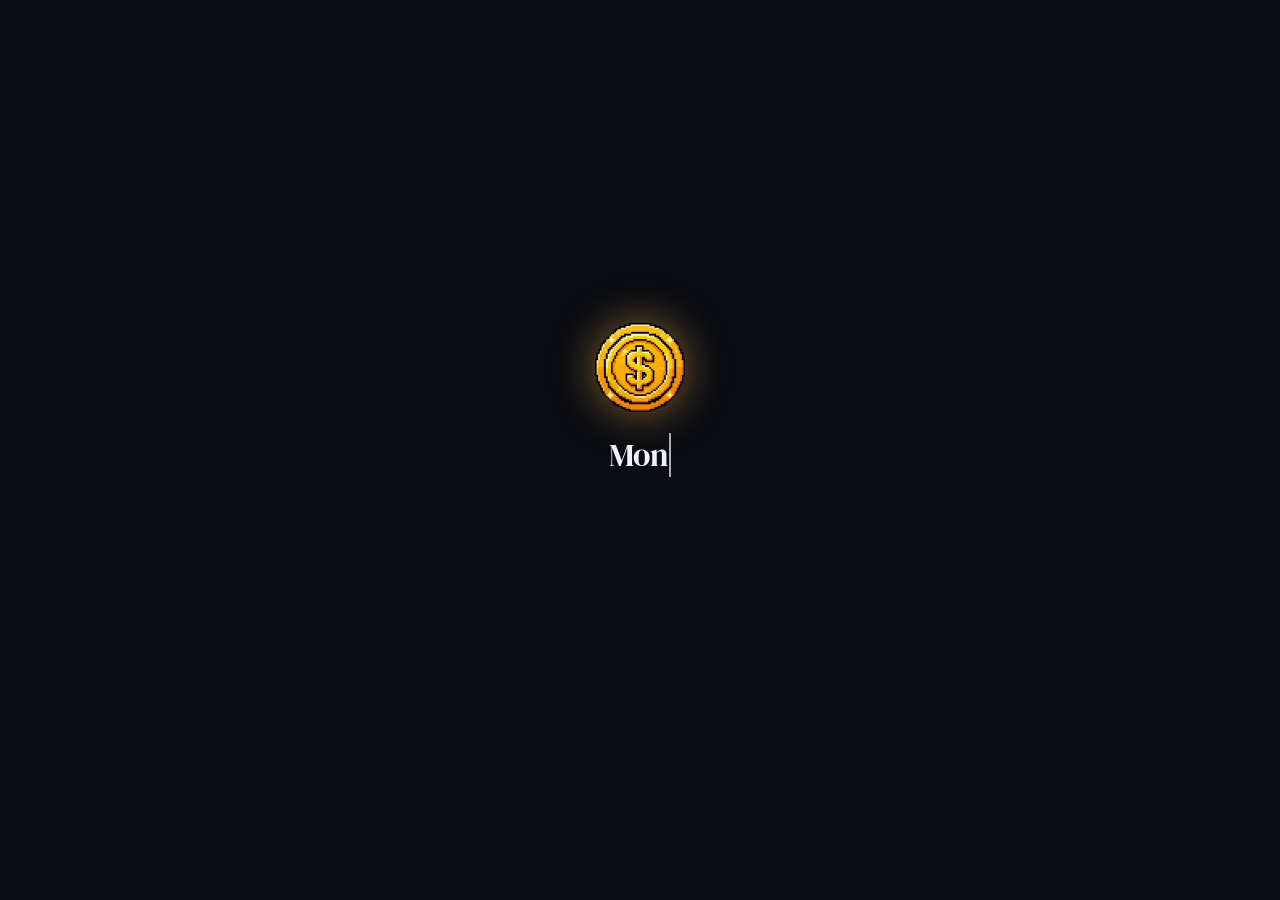
<file: index.html>
<!DOCTYPE html>
<html lang="es">
<head>
  <meta charset="UTF-8" />
  <meta name="viewport" content="width=device-width, initial-scale=1.0, viewport-fit=cover" />
  <meta name="theme-color" content="#0a0c12" />
  <meta name="apple-mobile-web-app-capable" content="yes" />
  <meta name="apple-mobile-web-app-status-bar-style" content="black-translucent" />
  <title>MoneyTracker</title>
  <link rel="manifest" href="manifest.json" />
  <link rel="icon" href="icono-moneda.png" />
  <link rel="apple-touch-icon" href="icono-moneda.png" />
  <link rel="preconnect" href="https://fonts.googleapis.com" />
  <link rel="preconnect" href="https://fonts.gstatic.com" crossorigin />
  <link href="https://fonts.googleapis.com/css2?family=DM+Serif+Display:ital@0;1&family=DM+Mono:wght@300;400;500&family=DM+Sans:ital,opsz,wght@0,9..40,300;0,9..40,400;0,9..40,500;1,9..40,300&display=swap" rel="stylesheet" />
  <style>
    *, *::before, *::after { box-sizing: border-box; margin: 0; padding: 0; }

    body {
      background: #0a0c12;
      min-height: 100svh;
      display: flex;
      align-items: center;
      justify-content: center;
      font-family: 'DM Sans', sans-serif;
      padding: env(safe-area-inset-top) env(safe-area-inset-right) env(safe-area-inset-bottom) env(safe-area-inset-left);
    }

    .landing {
      display: flex;
      flex-direction: column;
      align-items: center;
      opacity: 0;
      animation: fadeIn 600ms ease forwards;
    }

    @keyframes fadeIn {
      from { opacity: 0; transform: translateY(12px); }
      to   { opacity: 1; transform: translateY(0); }
    }

    .landing-icon {
      width: 90px;
      height: 90px;
      object-fit: contain;
      filter: drop-shadow(0 0 20px rgba(255,181,71,0.5));
    }

    .landing-name {
      margin-top: 20px;
      font-family: 'DM Serif Display', serif;
      font-size: 32px;
      color: #f0f2f8;
      letter-spacing: 0.01em;
      white-space: nowrap;
      overflow: hidden;
      width: 0;
      border-right: 2px solid rgba(240,242,248,0.7);
    }

    .landing-name.typing {
      animation: cursor-blink 530ms step-end infinite;
    }

    .landing-name.done {
      border-right-color: transparent;
    }

    @keyframes cursor-blink {
      0%, 100% { border-right-color: rgba(240,242,248,0.7); }
      50%       { border-right-color: transparent; }
    }

    /* Start button */
    .landing-btn {
      margin-top: 52px;
      padding: 14px 52px;
      background: #ffb547;
      border: none;
      border-radius: 50px;
      color: #0a0c12;
      font-family: 'DM Sans', sans-serif;
      font-size: 16px;
      font-weight: 600;
      cursor: pointer;
      letter-spacing: 0.03em;
      text-decoration: none;
      display: inline-block;
      opacity: 0;
      animation: btnShimmer 2.4s ease-in-out infinite;
    }

    .landing-btn.visible {
      opacity: 1;
      transition: opacity 500ms ease;
    }

    .landing-btn:active,
    .landing-btn.tapped { transform: scale(0.96); }

    @keyframes btnShimmer {
      0%, 100% { box-shadow: 0 0 12px rgba(255,181,71,0.25); }
      50%       { box-shadow: 0 0 28px rgba(255,220,80,0.55), 0 0 6px rgba(255,220,80,0.3); }
    }
  </style>
</head>
<body>
  <div class="landing">
    <img src="icono-moneda.png" alt="MoneyTracker" class="landing-icon" />
    <span class="landing-name" id="appName"></span>
    <a href="home.html" class="landing-btn" id="startBtn">Iniciar</a>
  </div>

  <script>
    const TEXT     = 'MoneyTracker';
    const nameEl   = document.getElementById('appName');
    const btn      = document.getElementById('startBtn');
    const CHAR_MS  = 80;
    const START_MS = 700;

    const ctx = new (window.AudioContext || window.webkitAudioContext)();

    function playKeyClick() {
      const noise = ctx.createBuffer(1, ctx.sampleRate * 0.015, ctx.sampleRate);
      const data  = noise.getChannelData(0);
      for (let i = 0; i < data.length; i++) {
        data[i] = (Math.random() * 2 - 1) * (1 - i / data.length);
      }

      const src    = ctx.createBufferSource();
      src.buffer   = noise;

      const filter = ctx.createBiquadFilter();
      filter.type            = 'bandpass';
      filter.frequency.value = 3500;
      filter.Q.value         = 0.8;

      const gain      = ctx.createGain();
      gain.gain.setValueAtTime(0.35, ctx.currentTime);
      gain.gain.exponentialRampToValueAtTime(0.0001, ctx.currentTime + 0.015);

      src.connect(filter);
      filter.connect(gain);
      gain.connect(ctx.destination);
      src.start();
    }

    function typeWriter() {
      nameEl.classList.add('typing');
      let i = 0;

      function next() {
        if (i < TEXT.length) {
          nameEl.textContent = TEXT.slice(0, i + 1);
          nameEl.style.width = 'auto';
          playKeyClick();
          i++;
          setTimeout(next, CHAR_MS + Math.random() * 30);
        } else {
          nameEl.classList.remove('typing');
          nameEl.classList.add('done');
          btn.classList.add('visible');
        }
      }

      setTimeout(next, START_MS);
    }

    document.addEventListener('touchstart', () => {
      if (ctx.state === 'suspended') ctx.resume();
    }, { once: true, passive: true });

    window.addEventListener('load', typeWriter);

    btn.addEventListener('touchstart', () => btn.classList.add('tapped'),   { passive: true });
    btn.addEventListener('touchend',   () => btn.classList.remove('tapped'));
    btn.addEventListener('touchcancel',() => btn.classList.remove('tapped'));

  </script>
</body>
</html>
</file>
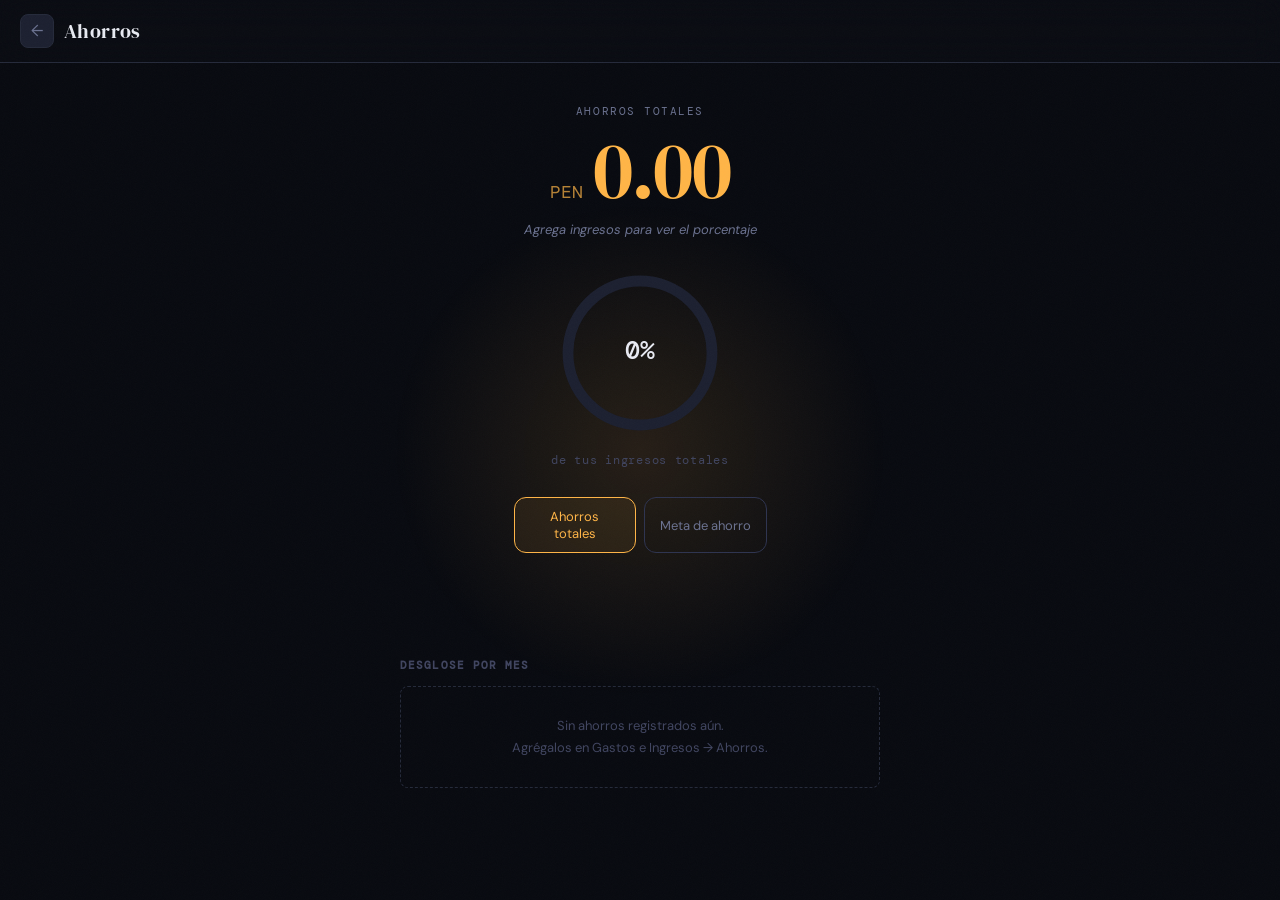
<file: ahorros.html>
<!DOCTYPE html>
<html lang="es">
<head>
  <meta charset="UTF-8" />
  <meta name="viewport" content="width=device-width, initial-scale=1.0, viewport-fit=cover" />
  <meta name="theme-color" content="#0a0c12" />
  <meta name="apple-mobile-web-app-capable" content="yes" />
  <meta name="apple-mobile-web-app-status-bar-style" content="black-translucent" />
  <title>MoneyTracker - Ahorros</title>
  <link rel="manifest" href="manifest.json" />
  <link rel="icon" href="icono-moneda.png" />
  <link rel="apple-touch-icon" href="icono-moneda.png" />
  <link rel="preconnect" href="https://fonts.googleapis.com" />
  <link rel="preconnect" href="https://fonts.gstatic.com" crossorigin />
  <link href="https://fonts.googleapis.com/css2?family=DM+Serif+Display:ital@0;1&family=DM+Mono:wght@300;400;500&family=DM+Sans:ital,opsz,wght@0,9..40,300;0,9..40,400;0,9..40,500;1,9..40,300&display=swap" rel="stylesheet" />
  <link rel="stylesheet" href="style.css" />
</head>
<body class="ahorros-page">
  <div class="grain"></div>
  <div class="ahorros-bg-glow"></div>

  <header class="topbar topbar-transparent">
    <div class="topbar-left">
      <a href="home.html" class="back-btn">&#8592;</a>
      <div class="topbar-brand">
        <span class="brand-name">Ahorros</span>
      </div>
    </div>
  </header>

  <main class="ahorros-main">

    <section class="ahorros-hero">
      <p class="ahorros-hero-label">Ahorros totales</p>
      <div class="ahorros-hero-amount-wrap">
        <span class="ahorros-currency">PEN</span>
        <span class="ahorros-hero-amount" id="a-total">0.00</span>
      </div>
      <p class="ahorros-hero-sub" id="a-sub"></p>
    </section>

    <section class="ahorros-ring-section">
      <svg class="ahorros-ring" viewBox="0 0 200 200" xmlns="http://www.w3.org/2000/svg">
        <circle class="ring-track" cx="100" cy="100" r="80" />
        <circle class="ring-fill" id="ringFill" cx="100" cy="100" r="80" />
        <text class="ring-pct" id="ringPct" x="100" y="107" text-anchor="middle">0%</text>
      </svg>
      <p class="ring-caption" id="ring-caption">de tus ingresos totales</p>

      <div class="ring-toggle">
        <button class="ring-toggle-btn active" id="btn-totales">Ahorros totales</button>
        <button class="ring-toggle-btn" id="btn-meta">Meta de ahorro</button>
      </div>

      <div class="goal-form" id="goal-form">
        <input type="number" inputmode="decimal" class="goal-input" id="goal-input" placeholder="Ingresa una cantidad" step="0.01" min="0" />
        <button class="goal-confirm" id="goal-confirm">Establecer meta</button>
      </div>
    </section>

    <section class="ahorros-list-section">
      <h3 class="ahorros-list-title">Desglose por mes</h3>
      <div class="ahorros-list" id="a-list"></div>
    </section>

  </main>

  <script>
    let goalMode = false;
    let goalAmount = 0;

    const PEN = v => `PEN ${parseFloat(v).toFixed(2)}`;
    const MONTHS = ['Enero','Febrero','Marzo','Abril','Mayo','Junio','Julio','Agosto','Septiembre','Octubre','Noviembre','Diciembre'];
    const CIRCUMFERENCE = 2 * Math.PI * 80;

    document.getElementById('ringFill').style.strokeDasharray = CIRCUMFERENCE;
    document.getElementById('ringFill').style.strokeDashoffset = CIRCUMFERENCE;


    function countUp(el, target, duration = 900) {
      const start = parseFloat(el.dataset.current || 0);
      el.dataset.current = target;
      const diff = target - start;
      const startTime = performance.now();
      function step(now) {
        const p = Math.min((now - startTime) / duration, 1);
        const ease = 1 - Math.pow(1 - p, 3);
        el.textContent = (start + diff * ease).toFixed(2);
        if (p < 1) requestAnimationFrame(step);
        else el.textContent = target.toFixed(2);
      }
      requestAnimationFrame(step);
    }

    function sum(arr) { return arr.reduce((s, e) => s + e.amount, 0); }

    function getAllPeriods() {
      const periods = [];
      for (let i = 0; i < localStorage.length; i++) {
        const k = localStorage.key(i);
        if (k && k.startsWith('moneytracker-')) {
          const match = k.match(/^moneytracker-(\d{4})-(\d{2})$/);
          if (match) periods.push({ key: k, year: parseInt(match[1]), month: parseInt(match[2]) - 1 });
        }
      }
      return periods.sort((a, b) => b.year - a.year || b.month - a.month);
    }

    function animateRing(pct, caption) {
      const fill = document.getElementById('ringFill');
      const pctEl = document.getElementById('ringPct');
      const cap   = document.getElementById('ring-caption');
      fill.style.transition = 'none';
      fill.style.strokeDashoffset = CIRCUMFERENCE;
      requestAnimationFrame(() => requestAnimationFrame(() => {
        fill.style.transition = 'stroke-dashoffset 1000ms cubic-bezier(0.4,0,0.2,1)';
        fill.style.strokeDashoffset = CIRCUMFERENCE - (Math.min(pct, 100) / 100) * CIRCUMFERENCE;
        pctEl.textContent = Math.round(pct) + '%';
        if (caption) cap.textContent = caption;
      }));
    }

    function render() {
      const periods = getAllPeriods();
      let totalAhorros = 0, totalIngresos = 0;
      const byMonth = [];

      periods.forEach(p => {
        const raw = localStorage.getItem(p.key);
        if (!raw) return;
        const d = JSON.parse(raw);
        const a = sum(d.ahorros);
        const ing = sum(d.ingresos);
        totalAhorros  += a;
        totalIngresos += ing;
        if (a > 0) byMonth.push({ label: `${MONTHS[p.month]} ${p.year}`, amount: a });
      });

      countUp(document.getElementById('a-total'), totalAhorros);

      const pct = totalIngresos > 0 ? Math.min((totalAhorros / totalIngresos) * 100, 100) : 0;
      document.getElementById('a-sub').textContent = totalIngresos > 0
        ? `Sobre un total de ${PEN(totalIngresos)} en ingresos`
        : 'Agrega ingresos para ver el porcentaje';
      if (!goalMode) animateRing(pct, 'de tus ingresos totales');

      const list = document.getElementById('a-list');
      if (!byMonth.length) {
        list.innerHTML = `<div class="ahorros-empty">Sin ahorros registrados aún.<br>Agrégalos en Gastos e Ingresos → Ahorros.</div>`;
        return;
      }

      const maxAmt = Math.max(...byMonth.map(m => m.amount));
      list.innerHTML = byMonth.map(m => {
        const barPct = maxAmt > 0 ? (m.amount / maxAmt) * 100 : 0;
        return `<div class="a-item">
          <div class="a-item-top">
            <span class="a-item-name">${m.label}</span>
            <span class="a-item-amt">${PEN(m.amount)}</span>
          </div>
          <div class="a-item-bar-track">
            <div class="a-item-bar-fill" style="width:${barPct}%"></div>
          </div>
        </div>`;
      }).join('');
    }


    function showGoalResult(total, goal) {
      const pct = goal > 0 ? (total / goal) * 100 : 0;
      const remaining = Math.max(goal - total, 0);
      const caption = remaining > 0
        ? 'Te faltan PEN ' + remaining.toFixed(2) + ' para tu meta'
        : '¡Meta alcanzada!';
      animateRing(pct, caption);
      countUp(document.getElementById('a-total'), total);
      document.getElementById('a-sub').textContent = 'Meta: PEN ' + goal.toFixed(2);
    }

    document.getElementById('btn-totales').addEventListener('click', () => {
      goalMode = false;
      document.getElementById('btn-totales').classList.add('active');
      document.getElementById('btn-meta').classList.remove('active');
      const form = document.getElementById('goal-form');
      form.classList.remove('goal-form-visible');
      render();
    });

    document.getElementById('btn-meta').addEventListener('click', () => {
      document.getElementById('btn-meta').classList.add('active');
      document.getElementById('btn-totales').classList.remove('active');
      const form = document.getElementById('goal-form');
      form.classList.add('goal-form-visible');
      if (goalAmount > 0) {
        goalMode = true;
        const periods = getAllPeriods();
        let totalAhorros = 0;
        periods.forEach(p => {
          const raw = localStorage.getItem(p.key);
          if (!raw) return;
          totalAhorros += sum(JSON.parse(raw).ahorros);
        });
        showGoalResult(totalAhorros, goalAmount);
      }
    });

    document.getElementById('goal-confirm').addEventListener('click', () => {
      const val = parseFloat(document.getElementById('goal-input').value);
      if (!val || val <= 0) return;
      goalAmount = val;
      goalMode = true;
      const periods = getAllPeriods();
      let totalAhorros = 0;
      periods.forEach(p => {
        const raw = localStorage.getItem(p.key);
        if (!raw) return;
        totalAhorros += sum(JSON.parse(raw).ahorros);
      });
      showGoalResult(totalAhorros, goalAmount);
    });

    document.addEventListener('DOMContentLoaded', render);
  </script>
</body>
</html>
</file>
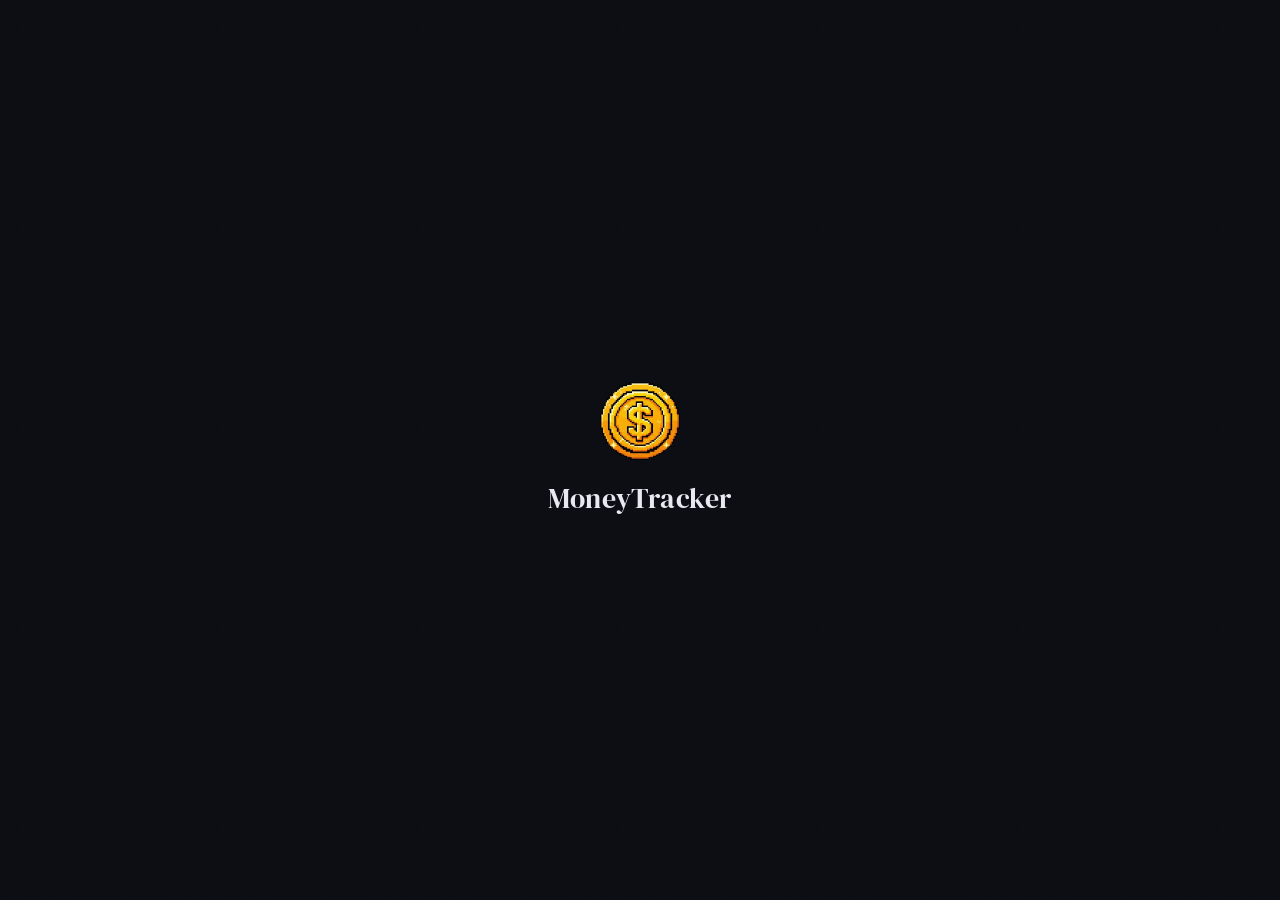
<file: home.html>
<!DOCTYPE html>
<html lang="es">
<head>
  <meta charset="UTF-8" />
  <meta name="viewport" content="width=device-width, initial-scale=1.0, viewport-fit=cover" />
  <meta name="theme-color" content="#0a0c12" />
  <meta name="apple-mobile-web-app-capable" content="yes" />
  <meta name="apple-mobile-web-app-status-bar-style" content="black-translucent" />
  <meta name="apple-mobile-web-app-title" content="MoneyTracker" />
  <title>MoneyTracker</title>
  <link rel="manifest" href="manifest.json" />
  <link rel="icon" href="icono-moneda.png" />
  <link rel="apple-touch-icon" href="icono-moneda.png" />
  <link rel="preconnect" href="https://fonts.googleapis.com" />
  <link rel="preconnect" href="https://fonts.gstatic.com" crossorigin />
  <link href="https://fonts.googleapis.com/css2?family=DM+Serif+Display:ital@0;1&family=DM+Mono:wght@300;400;500&family=DM+Sans:ital,opsz,wght@0,9..40,300;0,9..40,400;0,9..40,500;1,9..40,300&display=swap" rel="stylesheet" />
  <link rel="stylesheet" href="style.css" />
</head>
<body class="home-page">
    <div class="splash" id="splash">
    <div class="splash-inner">
      <img src="icono-moneda.png" alt="" class="splash-icon" />
      <span class="splash-name">MoneyTracker</span>
    </div>
  </div>

  <div class="grain"></div>
  <div class="bg-orbs">
    <div class="orb orb-1"></div>
    <div class="orb orb-2"></div>
    <div class="orb orb-3"></div>
  </div>

  <div class="home-wrapper">
    <header class="home-header">
      <div class="home-brand">
        <span class="home-coin-icon"><img src="icono-moneda.png" alt="MoneyTracker" class="home-coin-img" /></span>
        <h1 class="home-title">MoneyTracker</h1>
      </div>
      <p class="home-subtitle">Your wallet with one tap</p>
    </header>

    <nav class="home-nav">

      <a href="tracker.html" class="home-card card-tracker">
        <div class="card-glow glow-green"></div>
        <div class="card-inner">
          <div class="card-icon-wrap">
            <img src="icono-wallet.png" alt="Tracker" class="card-custom-img" id="trackerLogo"
              onerror="this.style.display='none';document.getElementById('trackerFallback').style.display='flex'" />
            <div class="card-icon-fallback" id="trackerFallback">
              <span>↕</span>
            </div>
          </div>
          <div class="card-text">
            <span class="card-label">Gastos e Ingresos</span>
          </div>
          <span class="card-arrow">→</span>
        </div>
      </a>

      <a href="resumen.html" class="home-card card-resumen">
        <div class="card-glow glow-blue"></div>
        <div class="card-inner">
          <div class="card-icon-wrap icon-symbol">
            <span>≡</span>
          </div>
          <div class="card-text">
            <span class="card-label">Resumen</span>
          </div>
          <span class="card-arrow">→</span>
        </div>
      </a>

      <a href="ahorros.html" class="home-card card-ahorros">
        <div class="card-glow glow-amber"></div>
        <div class="card-inner">
          <div class="card-icon-wrap icon-symbol icon-amber">
            <span>◆</span>
          </div>
          <div class="card-text">
            <span class="card-label">Ahorros</span>
          </div>
          <span class="card-arrow">→</span>
        </div>
      </a>

    </nav>

    <footer class="home-footer">
      <span id="home-period"></span>
    </footer>
  </div>

  <script>
    const months = ['Enero','Febrero','Marzo','Abril','Mayo','Junio','Julio','Agosto','Septiembre','Octubre','Noviembre','Diciembre'];
    const now = new Date();
    document.getElementById('home-period').textContent = `${months[now.getMonth()]} ${now.getFullYear()}`;

    if ('serviceWorker' in navigator) window.addEventListener('load', () => navigator.serviceWorker.register('sw.js'));

    document.querySelectorAll('.home-card').forEach(card => {
      card.addEventListener('touchstart', () => card.classList.add('tapped'), { passive: true });
      card.addEventListener('touchend',   () => card.classList.remove('tapped'));
      card.addEventListener('touchcancel',() => card.classList.remove('tapped'));
    });

    window.addEventListener('load', () => {
      const splash = document.getElementById('splash');
      setTimeout(() => {
        splash.classList.add('splash-hide');
        setTimeout(() => splash.remove(), 600);
      }, 1200);
    });
  </script>
</body>
</html>
</file>
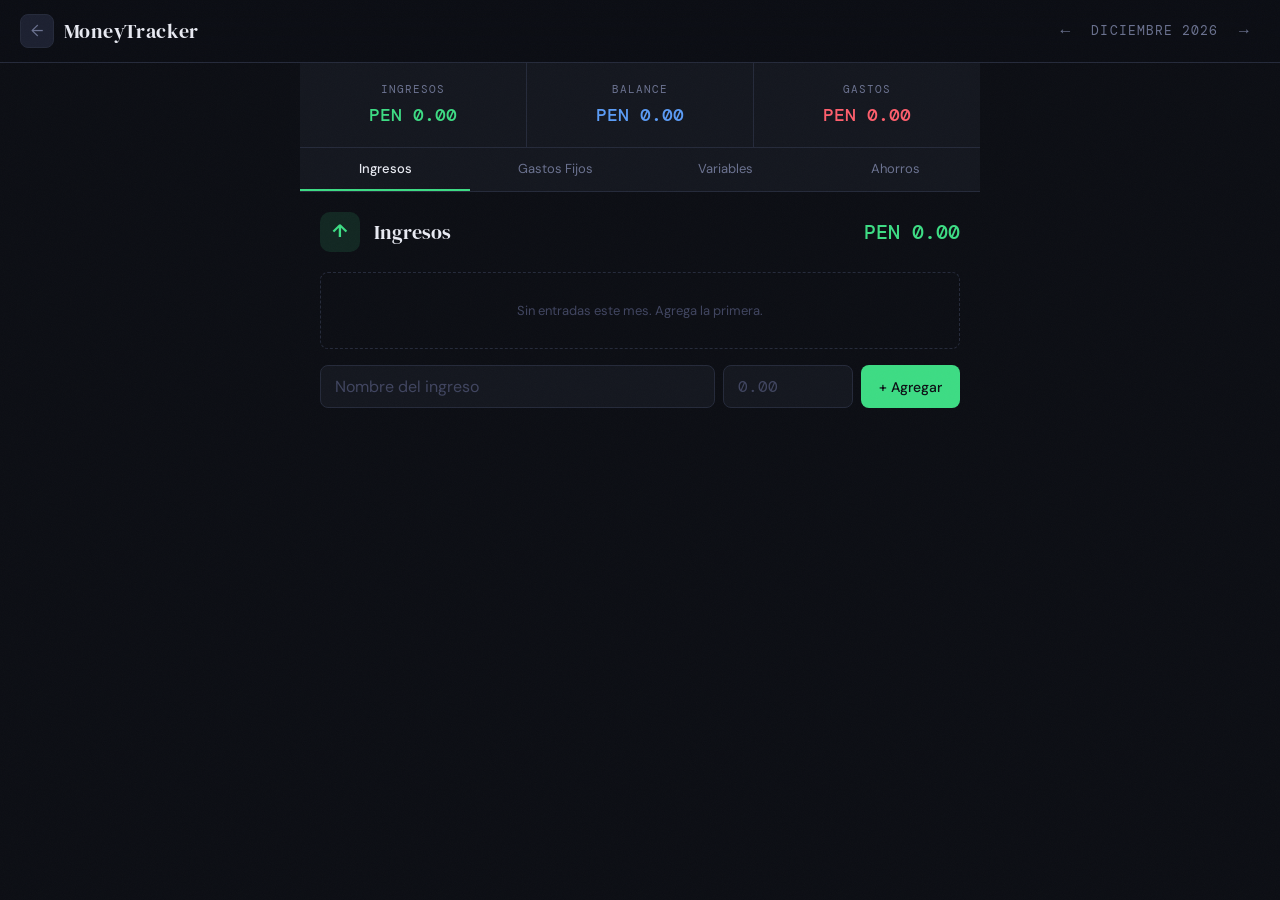
<file: tracker.html>
<!DOCTYPE html>
<html lang="es">
<head>
  <meta charset="UTF-8" />
  <meta name="viewport" content="width=device-width, initial-scale=1.0, viewport-fit=cover" />
  <meta name="theme-color" content="#0a0c12" />
  <meta name="apple-mobile-web-app-capable" content="yes" />
  <meta name="apple-mobile-web-app-status-bar-style" content="black-translucent" />
  <meta name="apple-mobile-web-app-title" content="MoneyTracker" />
  <title>MoneyTracker - Ingresos y Gastos</title>
  <link rel="manifest" href="manifest.json" />
  <link rel="icon" href="icono-moneda.png" />
  <link rel="apple-touch-icon" href="icono-moneda.png" />
  <link rel="preconnect" href="https://fonts.googleapis.com" />
  <link rel="preconnect" href="https://fonts.gstatic.com" crossorigin />
  <link href="https://fonts.googleapis.com/css2?family=DM+Serif+Display:ital@0;1&family=DM+Mono:wght@300;400;500&family=DM+Sans:ital,opsz,wght@0,9..40,300;0,9..40,400;0,9..40,500;1,9..40,300&display=swap" rel="stylesheet" />
  <link rel="stylesheet" href="style.css" />
</head>
<body>
  <div class="grain"></div>

  <header class="topbar">
    <div class="topbar-left">
      <a href="home.html" class="back-btn">&#8592;</a>
      <div class="topbar-brand">
        <span class="brand-name">MoneyTracker</span>
      </div>
    </div>
    <div class="topbar-period">
      <button class="period-btn" id="prevMonth">&#8592;</button>
      <span id="currentPeriod"></span>
      <button class="period-btn" id="nextMonth">&#8594;</button>
    </div>
  </header>

  <main>
    <section class="summary-bar">
      <div class="summary-card" id="sum-ingresos">
        <span class="sum-label">Ingresos</span>
        <span class="sum-amount" id="total-ingresos">PEN 0.00</span>
      </div>
      <div class="summary-card" id="sum-balance">
        <span class="sum-label">Balance</span>
        <span class="sum-amount" id="total-balance">PEN 0.00</span>
      </div>
      <div class="summary-card" id="sum-gastos">
        <span class="sum-label">Gastos</span>
        <span class="sum-amount" id="total-gastos">PEN 0.00</span>
      </div>
    </section>

    <nav class="tab-nav">
      <button class="tab-btn active" data-tab="ingresos">Ingresos</button>
      <button class="tab-btn" data-tab="fijos">Gastos Fijos</button>
      <button class="tab-btn" data-tab="variables">Variables</button>
      <button class="tab-btn" data-tab="ahorros">Ahorros</button>
    </nav>

    <div class="tab-content active" id="tab-ingresos" data-category="ingresos">
      <div class="category-header">
        <div class="category-meta">
          <span class="category-icon">↑</span>
          <div>
            <h2>Ingresos</h2>
          </div>
        </div>
        <span class="category-total" id="cat-total-ingresos">PEN 0.00</span>
      </div>
      <div class="entries-list" id="list-ingresos"></div>
      <div class="add-entry-form" id="form-ingresos">
        <input type="text" class="input-name" placeholder="Nombre del ingreso" maxlength="60" />
        <input type="number" inputmode="decimal" class="input-amount" placeholder="0.00" step="0.01" min="0" />
        <button class="btn-add">+ Agregar</button>
      </div>
    </div>

    <div class="tab-content" id="tab-fijos" data-category="fijos">
      <div class="category-header">
        <div class="category-meta">
          <span class="category-icon">↓</span>
          <div>
            <h2>Gastos Fijos</h2>
          </div>
        </div>
        <span class="category-total" id="cat-total-fijos">PEN 0.00</span>
      </div>
      <div class="entries-list" id="list-fijos"></div>
      <div class="add-entry-form" id="form-fijos">
        <input type="text" class="input-name" placeholder="Nombre del gasto fijo" maxlength="60" />
        <input type="number" inputmode="decimal" class="input-amount" placeholder="0.00" step="0.01" min="0" />
        <button class="btn-add">+ Agregar</button>
      </div>
    </div>

    <div class="tab-content" id="tab-variables" data-category="variables">
      <div class="category-header">
        <div class="category-meta">
          <span class="category-icon">~</span>
          <div>
            <h2>Gastos Variables</h2>
          </div>
        </div>
        <span class="category-total" id="cat-total-variables">PEN 0.00</span>
      </div>
      <div class="entries-list" id="list-variables"></div>
      <div class="add-entry-form" id="form-variables">
        <input type="text" class="input-name" placeholder="Nombre del gasto variable" maxlength="60" />
        <input type="number" inputmode="decimal" class="input-amount" placeholder="0.00" step="0.01" min="0" />
        <button class="btn-add">+ Agregar</button>
      </div>
    </div>

    <div class="tab-content" id="tab-ahorros" data-category="ahorros">
      <div class="category-header">
        <div class="category-meta">
          <span class="category-icon">◆</span>
          <div>
            <h2>Ahorros</h2>
          </div>
        </div>
        <span class="category-total" id="cat-total-ahorros">PEN 0.00</span>
      </div>
      <div class="entries-list" id="list-ahorros"></div>
      <div class="add-entry-form" id="form-ahorros">
        <input type="text" class="input-name" placeholder="Nombre del ahorro" maxlength="60" />
        <input type="number" inputmode="decimal" class="input-amount" placeholder="0.00" step="0.01" min="0" />
        <button class="btn-add">+ Agregar</button>
      </div>
    </div>
  </main>

  <div class="modal-overlay" id="editModal">
    <div class="modal">
      <h3>Editar entrada</h3>
      <input type="text" id="edit-name" placeholder="Nombre" maxlength="60" />
      <input type="number" id="edit-amount" placeholder="0.00" step="0.01" min="0" />
      <div class="modal-actions">
        <button class="btn-cancel" id="cancelEdit">Cancelar</button>
        <button class="btn-save" id="saveEdit">Guardar</button>
      </div>
    </div>
  </div>

  <div class="toast" id="deleteToast">
    <span id="toastMsg">Entrada eliminada</span>
    <button id="undoBtn">Deshacer</button>
  </div>

  <script src="app.js"></script>
</body>
</html>
</file>
<file: style.css>
*, *::before, *::after { box-sizing: border-box; margin: 0; padding: 0; }

:root {
  --bg: #0c0e14;
  --surface: #14171f;
  --surface2: #1c2030;
  --border: #252a3a;
  --text: #e8eaf2;
  --text-muted: #6b7290;
  --text-dim: #404560;
  --accent-green: #3ddc84;
  --accent-green-dim: rgba(61,220,132,0.12);
  --accent-red: #ff5f6d;
  --accent-red-dim: rgba(255,95,109,0.12);
  --accent-amber: #ffb547;
  --accent-amber-dim: rgba(255,181,71,0.12);
  --accent-blue: #5b9cf6;
  --accent-blue-dim: rgba(91,156,246,0.12);
  --radius: 12px;
  --radius-sm: 8px;
  --font-display: 'DM Serif Display', Georgia, serif;
  --font-body: 'DM Sans', sans-serif;
  --font-mono: 'DM Mono', monospace;
  --transition: 200ms cubic-bezier(0.4, 0, 0.2, 1);
}

html { scroll-behavior: smooth; }

body {
  background: var(--bg);
  color: var(--text);
  font-family: var(--font-body);
  font-size: 15px;
  line-height: 1.5;
  min-height: 100dvh;
  overflow-x: hidden;
}

.grain {
  position: fixed;
  inset: 0;
  pointer-events: none;
  z-index: 9999;
  opacity: 0.025;
  background-image: url("data:image/svg+xml,%3Csvg viewBox='0 0 256 256' xmlns='http://www.w3.org/2000/svg'%3E%3Cfilter id='noise'%3E%3CfeTurbulence type='fractalNoise' baseFrequency='0.9' numOctaves='4' stitchTiles='stitch'/%3E%3C/filter%3E%3Crect width='100%25' height='100%25' filter='url(%23noise)'/%3E%3C/svg%3E");
  background-size: 200px 200px;
}

.topbar {
  position: sticky;
  top: 0;
  z-index: 100;
  display: flex;
  align-items: center;
  justify-content: space-between;
  padding: 14px 20px;
  background: rgba(12,14,20,0.9);
  backdrop-filter: blur(16px);
  border-bottom: 1px solid var(--border);
}

.topbar-brand {
  display: flex;
  align-items: center;
  gap: 8px;
}

.brand-symbol {
  font-family: var(--font-mono);
  font-size: 18px;
  font-weight: 500;
  color: var(--accent-green);
  letter-spacing: -1px;
}

.brand-name {
  font-family: var(--font-display);
  font-size: 20px;
  letter-spacing: 0.02em;
  color: var(--text);
}

.topbar-period {
  display: flex;
  align-items: center;
  gap: 10px;
  font-family: var(--font-mono);
  font-size: 13px;
  color: var(--text-muted);
  text-transform: uppercase;
  letter-spacing: 0.08em;
}

.period-btn {
  background: none;
  border: none;
  color: var(--text-muted);
  cursor: pointer;
  font-size: 16px;
  padding: 4px 8px;
  border-radius: 6px;
  transition: color var(--transition), background var(--transition);
}
.period-btn:hover { color: var(--text); background: var(--surface2); }

.summary-bar {
  display: grid;
  grid-template-columns: 1fr 1fr 1fr;
  gap: 1px;
  background: var(--border);
  border-bottom: 1px solid var(--border);
}

.summary-card {
  display: flex;
  flex-direction: column;
  align-items: center;
  padding: 18px 12px;
  background: var(--surface);
  gap: 4px;
  position: relative;
  overflow: hidden;
}

.summary-card::before {
  content: '';
  position: absolute;
  inset: 0;
  opacity: 0;
  transition: opacity var(--transition);
}

#sum-ingresos::before { background: var(--accent-green-dim); }
#sum-balance::before  { background: var(--accent-blue-dim); }
#sum-gastos::before   { background: var(--accent-red-dim); }

.sum-label {
  font-size: 11px;
  font-family: var(--font-mono);
  letter-spacing: 0.1em;
  text-transform: uppercase;
  color: var(--text-muted);
}

.sum-amount {
  font-family: var(--font-mono);
  font-size: clamp(14px, 3.5vw, 18px);
  font-weight: 500;
  transition: color var(--transition);
}

#sum-ingresos .sum-amount { color: var(--accent-green); }
#sum-gastos   .sum-amount { color: var(--accent-red); }
#sum-balance  .sum-amount { color: var(--accent-blue); }

.tab-nav {
  display: grid;
  grid-template-columns: repeat(4, 1fr);
  background: var(--surface);
  border-bottom: 1px solid var(--border);
  position: sticky;
  top: 57px;
  z-index: 90;
}

.tab-btn {
  background: none;
  border: none;
  color: var(--text-muted);
  font-family: var(--font-body);
  font-size: 13px;
  font-weight: 400;
  padding: 12px 6px;
  cursor: pointer;
  border-bottom: 2px solid transparent;
  transition: color var(--transition), border-color var(--transition);
  white-space: nowrap;
}

.tab-btn:hover { color: var(--text); }

.tab-btn.active {
  color: var(--text);
  font-weight: 500;
}

.tab-btn[data-tab="ingresos"].active  { border-color: var(--accent-green); }
.tab-btn[data-tab="fijos"].active     { border-color: var(--accent-red); }
.tab-btn[data-tab="variables"].active { border-color: var(--accent-amber); }
.tab-btn[data-tab="ahorros"].active   { border-color: var(--accent-blue); }

.tab-content { display: none; padding: 20px; animation: fadeIn 200ms ease; }
.tab-content.active { display: block; }

@keyframes fadeIn {
  from { opacity: 0; transform: translateY(6px); }
  to   { opacity: 1; transform: translateY(0); }
}

.category-header {
  display: flex;
  justify-content: space-between;
  align-items: center;
  margin-bottom: 20px;
}

.category-meta {
  display: flex;
  align-items: center;
  gap: 14px;
}

.category-icon {
  width: 40px;
  height: 40px;
  border-radius: 10px;
  display: flex;
  align-items: center;
  justify-content: center;
  font-size: 18px;
  font-weight: 700;
  flex-shrink: 0;
}

#tab-ingresos  .category-icon { background: var(--accent-green-dim); color: var(--accent-green); }
#tab-fijos     .category-icon { background: var(--accent-red-dim);   color: var(--accent-red); }
#tab-variables .category-icon { background: var(--accent-amber-dim); color: var(--accent-amber); }
#tab-ahorros   .category-icon { background: var(--accent-blue-dim);  color: var(--accent-blue); }

.category-meta h2 {
  font-family: var(--font-display);
  font-size: 20px;
  font-weight: 400;
  line-height: 1.2;
}

.category-desc {
  font-size: 12px;
  color: var(--text-muted);
  margin-top: 2px;
}

.category-total {
  font-family: var(--font-mono);
  font-size: 20px;
  font-weight: 500;
}

#tab-ingresos  .category-total { color: var(--accent-green); }
#tab-fijos     .category-total { color: var(--accent-red); }
#tab-variables .category-total { color: var(--accent-amber); }
#tab-ahorros   .category-total { color: var(--accent-blue); }

.entries-list {
  display: flex;
  flex-direction: column;
  gap: 8px;
  margin-bottom: 16px;
  min-height: 40px;
}

.entry-item {
  background: var(--surface);
  border: 1px solid var(--border);
  border-radius: var(--radius-sm);
  transition: border-color var(--transition), background var(--transition);
  animation: slideIn 200ms ease;
}

@keyframes slideIn {
  from { opacity: 0; transform: translateX(-8px); }
  to   { opacity: 1; transform: translateX(0); }
}

.entry-item:hover { border-color: #353a52; background: var(--surface2); }

.entry-name {
  flex: 1;
  font-size: 14px;
  color: var(--text);
  overflow: hidden;
  text-overflow: ellipsis;
  white-space: nowrap;
}

.entry-amount {
  font-family: var(--font-mono);
  font-size: 15px;
  font-weight: 500;
  flex-shrink: 0;
}

#tab-ingresos  .entry-amount { color: var(--accent-green); }
#tab-fijos     .entry-amount { color: var(--accent-red); }
#tab-variables .entry-amount { color: var(--accent-amber); }
#tab-ahorros   .entry-amount { color: var(--accent-blue); }

.entry-actions {
  display: flex;
  gap: 4px;
  flex-shrink: 0;
}

.btn-icon {
  background: none;
  border: none;
  cursor: pointer;
  width: 30px;
  height: 30px;
  border-radius: 6px;
  display: flex;
  align-items: center;
  justify-content: center;
  font-size: 14px;
  transition: background var(--transition), color var(--transition);
  color: var(--text-dim);
}

.btn-icon:hover { background: var(--surface2); color: var(--text-muted); }
.btn-icon.delete:hover { background: var(--accent-red-dim); color: var(--accent-red); }

.empty-state {
  text-align: center;
  padding: 28px 20px;
  color: var(--text-dim);
  font-size: 13px;
  border: 1px dashed var(--border);
  border-radius: var(--radius-sm);
}

.add-entry-form {
  display: flex;
  gap: 8px;
  flex-wrap: wrap;
}

.input-name, .input-amount {
  font-size: 16px !important;
  background: var(--surface);
  border: 1px solid var(--border);
  border-radius: var(--radius-sm);
  color: var(--text);
  font-family: var(--font-body);
  font-size: 14px;
  padding: 10px 14px;
  outline: none;
  transition: border-color var(--transition);
}

.input-name:focus, .input-amount:focus { border-color: #454a65; }

.input-name  { flex: 1; min-width: 160px; }
.input-amount { width: 130px; font-family: var(--font-mono); }

.input-name::placeholder, .input-amount::placeholder { color: var(--text-dim); }

.btn-add {
  padding: 10px 18px;
  border: none;
  border-radius: var(--radius-sm);
  font-family: var(--font-body);
  font-size: 14px;
  font-weight: 500;
  cursor: pointer;
  transition: opacity var(--transition), transform var(--transition);
  white-space: nowrap;
}

.btn-add:hover { opacity: 0.85; transform: translateY(-1px); }
.btn-add:active { transform: translateY(0); }

#tab-ingresos  .btn-add { background: var(--accent-green); color: #0c0e14; }
#tab-fijos     .btn-add { background: var(--accent-red);   color: #fff; }
#tab-variables .btn-add { background: var(--accent-amber); color: #0c0e14; }
#tab-ahorros   .btn-add { background: var(--accent-blue);  color: #0c0e14; }

.modal-overlay {
  position: fixed;
  inset: 0;
  background: rgba(0,0,0,0.7);
  backdrop-filter: blur(4px);
  z-index: 1000;
  display: flex;
  align-items: center;
  justify-content: center;
  padding: 20px;
  opacity: 0;
  pointer-events: none;
  transition: opacity var(--transition);
}

.modal-overlay.open { opacity: 1; pointer-events: all; }

.modal {
  background: var(--surface2);
  border: 1px solid var(--border);
  border-radius: var(--radius);
  padding: 24px;
  width: 100%;
  max-width: 380px;
  transform: scale(0.95);
  transition: transform var(--transition);
}

.modal-overlay.open .modal { transform: scale(1); }

.modal h3 {
  font-family: var(--font-display);
  font-size: 20px;
  font-weight: 400;
  margin-bottom: 16px;
}

.modal input {
  font-size: 16px !important;
  width: 100%;
  background: var(--surface);
  border: 1px solid var(--border);
  border-radius: var(--radius-sm);
  color: var(--text);
  font-family: var(--font-body);
  font-size: 14px;
  padding: 10px 14px;
  outline: none;
  margin-bottom: 10px;
  transition: border-color var(--transition);
}
.modal input:focus { border-color: #454a65; }

.modal-actions {
  display: flex;
  gap: 10px;
  margin-top: 6px;
}

.btn-cancel, .btn-save {
  flex: 1;
  padding: 10px;
  border: none;
  border-radius: var(--radius-sm);
  font-family: var(--font-body);
  font-size: 14px;
  font-weight: 500;
  cursor: pointer;
  transition: opacity var(--transition);
}

.btn-cancel { background: var(--surface); color: var(--text-muted); border: 1px solid var(--border); }
.btn-save   { background: var(--accent-blue); color: #0c0e14; }
.btn-cancel:hover, .btn-save:hover { opacity: 0.85; }

.toast {
  position: fixed;
  bottom: 24px;
  left: 50%;
  transform: translateX(-50%) translateY(80px);
  background: var(--surface2);
  border: 1px solid var(--border);
  border-radius: var(--radius-sm);
  padding: 12px 18px;
  display: flex;
  align-items: center;
  gap: 16px;
  font-size: 13px;
  color: var(--text-muted);
  z-index: 2000;
  transition: transform 300ms cubic-bezier(0.34, 1.56, 0.64, 1);
  white-space: nowrap;
}

.toast.show { transform: translateX(-50%) translateY(0); }

#undoBtn {
  background: none;
  border: none;
  color: var(--accent-blue);
  font-family: var(--font-body);
  font-size: 13px;
  font-weight: 500;
  cursor: pointer;
  padding: 0;
}

::-webkit-scrollbar { width: 6px; }
::-webkit-scrollbar-track { background: transparent; }
::-webkit-scrollbar-thumb { background: var(--border); border-radius: 3px; }

@media (max-width: 480px) {
  .topbar-period { font-size: 11px; gap: 6px; }
  .tab-btn { font-size: 11px; padding: 10px 4px; }
  .add-entry-form { flex-direction: column; }
  .input-amount { width: 100%; }
  .category-desc { display: none; }
}

@media (min-width: 768px) {
  main { max-width: 680px; margin: 0 auto; }
  .summary-bar { border-radius: 0; }
}

.topbar-left {
  display: flex;
  align-items: center;
  gap: 10px;
}

.back-btn {
  display: flex;
  align-items: center;
  justify-content: center;
  width: 34px;
  height: 34px;
  border-radius: 8px;
  background: var(--surface2);
  border: 1px solid var(--border);
  color: var(--text-muted);
  text-decoration: none;
  font-size: 16px;
  transition: color var(--transition), background var(--transition);
  flex-shrink: 0;
}
.back-btn:hover { color: var(--text); background: #252a3a; }
.topbar-transparent { background: rgba(12,14,20,0.6); }

.home-page { min-height: 100dvh; display: flex; flex-direction: column; }

.bg-orbs { position: fixed; inset: 0; pointer-events: none; overflow: hidden; z-index: 0; }

.orb { position: absolute; border-radius: 50%; filter: blur(80px); opacity: 0.18; }

.orb-1 { width: 400px; height: 400px; background: var(--accent-green); top: -100px; right: -100px; animation: orbFloat 12s ease-in-out infinite; }
.orb-2 { width: 300px; height: 300px; background: var(--accent-blue); bottom: 10%; left: -80px; animation: orbFloat 16s ease-in-out infinite reverse; }
.orb-3 { width: 200px; height: 200px; background: var(--accent-amber); bottom: 30%; right: 10%; animation: orbFloat 10s ease-in-out infinite 4s; }

@keyframes orbFloat {
  0%, 100% { transform: translate(0,0) scale(1); }
  50% { transform: translate(20px,30px) scale(1.08); }
}

.home-wrapper {
  position: relative; z-index: 1;
  display: flex; flex-direction: column; min-height: 100dvh;
  padding: env(safe-area-inset-top,0) 0 env(safe-area-inset-bottom,0);
}

.home-header { padding: 52px 28px 28px; }

.home-brand { display: flex; align-items: baseline; gap: 10px; margin-bottom: 6px; }

.home-brand-mark {
  font-family: var(--font-mono); font-size: 13px; font-weight: 500;
  color: var(--accent-green); letter-spacing: 0.1em;
  border: 1px solid var(--accent-green); padding: 2px 7px; border-radius: 4px;
}

.home-title {
  font-family: var(--font-display); font-size: 38px; font-weight: 400;
  color: var(--text); letter-spacing: -0.01em; line-height: 1;
}

.home-subtitle { font-size: 15px; color: var(--text-muted); font-weight: 300; margin-top: 4px; }

.home-nav { display: flex; flex-direction: column; gap: 14px; padding: 8px 20px 28px; flex: 1; }

.home-card {
  position: relative; display: block; text-decoration: none;
  border-radius: 18px; border: 1px solid #2e3450;
  background: rgba(30,34,48,0.92); backdrop-filter: blur(12px); overflow: hidden; box-shadow: 0 1px 0 rgba(255,255,255,0.04) inset, 0 4px 24px rgba(0,0,0,0.4);
  transition: transform 180ms cubic-bezier(0.34,1.56,0.64,1), border-color var(--transition);
  -webkit-tap-highlight-color: transparent;
}
.home-card:active{
  transform: scale(0.97);
}

.home-card.tapped {
  transform: scale(0.97);
}

.card-glow { position: absolute; inset: 0; opacity: 0; transition: opacity var(--transition); }
.home-card:hover .card-glow { opacity: 1; }

.glow-green { background: radial-gradient(ellipse at 20% 50%, var(--accent-green-dim), transparent 70%); }
.glow-blue  { background: radial-gradient(ellipse at 20% 50%, var(--accent-blue-dim),  transparent 70%); }
.glow-amber { background: radial-gradient(ellipse at 20% 50%, var(--accent-amber-dim), transparent 70%); }

.card-inner { position: relative; z-index: 1; display: flex; align-items: center; gap: 16px; padding: 20px; }

.card-icon-wrap {
  width: 52px; height: 52px; border-radius: 14px; overflow: hidden;
  flex-shrink: 0; background: var(--surface2); border: 1px solid var(--border);
  display: flex; align-items: center; justify-content: center;
}

.card-custom-img { width: 100%; height: 100%; object-fit: cover; border-radius: 14px; }

.card-icon-fallback {
  display: none; width: 100%; height: 100%;
  align-items: center; justify-content: center;
  font-size: 22px; color: var(--accent-green);
}

.icon-symbol { background: var(--accent-blue-dim); border-color: #2a3255; font-size: 22px; color: var(--accent-blue); }
.icon-amber  { background: var(--accent-amber-dim) !important; border-color: #3a2e1a !important; color: var(--accent-amber) !important; }

.card-text { flex: 1; display: flex; flex-direction: column; justify-content: center; }
.card-label { font-size: 17px; font-weight: 500; color: var(--text); letter-spacing: -0.01em; }
.card-hint  { font-size: 12px; color: var(--text-muted); }

.card-tracker { border-left: 3px solid rgba(61,220,132,0.45); }
.card-resumen  { border-left: 3px solid rgba(91,156,246,0.45); }
.card-ahorros  { border-left: 3px solid rgba(255,181,71,0.45); }

.card-arrow { font-size: 18px; color: var(--text-dim); transition: color var(--transition), transform var(--transition); }
.home-card:hover .card-arrow { color: var(--text-muted); transform: translateX(3px); }

.home-footer { text-align: center; padding: 0 0 28px; font-family: var(--font-mono); font-size: 11px; letter-spacing: 0.1em; text-transform: uppercase; color: var(--text-dim); }

.resumen-main { padding: 20px; display: flex; flex-direction: column; gap: 20px; }

.resumen-hero {
  background: var(--surface); border: 1px solid var(--border);
  border-radius: var(--radius); padding: 24px 20px;
  display: flex; flex-direction: column; gap: 8px;
}

.resumen-hero-label {
  font-family: var(--font-mono); font-size: 11px;
  letter-spacing: 0.1em; text-transform: uppercase; color: var(--text-muted);
}

.resumen-hero-amount { font-family: var(--font-mono); font-size: 32px; font-weight: 500; color: var(--accent-blue); }

.balance-bar-wrap { margin-top: 4px; }
.balance-bar-track { height: 6px; background: var(--surface2); border-radius: 3px; overflow: hidden; margin-bottom: 6px; }
.balance-bar-fill { height: 100%; background: var(--accent-red); border-radius: 3px; transition: width 600ms cubic-bezier(0.4,0,0.2,1); max-width: 100%; }
.balance-bar-labels { display: flex; justify-content: space-between; font-size: 11px; color: var(--text-dim); font-family: var(--font-mono); }

.resumen-cards { display: grid; grid-template-columns: 1fr 1fr; gap: 12px; }

.r-card { background: var(--surface); border: 1px solid var(--border); border-radius: var(--radius); padding: 18px 16px; display: flex; flex-direction: column; gap: 6px; }
.r-card-label { font-family: var(--font-mono); font-size: 11px; text-transform: uppercase; letter-spacing: 0.08em; color: var(--text-muted); }
.r-card-amount { font-family: var(--font-mono); font-size: 17px; font-weight: 500; }
.r-card-green .r-card-amount { color: var(--accent-green); }
.r-card-red   .r-card-amount { color: var(--accent-red); }

.resumen-breakdown { display: flex; flex-direction: column; gap: 12px; }

.breakdown-group { background: var(--surface); border: 1px solid var(--border); border-radius: var(--radius); overflow: hidden; }
.breakdown-header { display: flex; align-items: center; gap: 10px; padding: 14px 16px; border-bottom: 1px solid var(--border); }

.breakdown-dot { width: 8px; height: 8px; border-radius: 50%; flex-shrink: 0; }
.dot-green { background: var(--accent-green); }
.dot-red   { background: var(--accent-red); }
.dot-amber { background: var(--accent-amber); }
.dot-blue  { background: var(--accent-blue); }

.breakdown-title { flex: 1; font-size: 13px; font-weight: 500; color: var(--text); }
.breakdown-subtotal { font-family: var(--font-mono); font-size: 13px; color: var(--text-muted); }
.breakdown-items { padding: 8px 0; }

.breakdown-row { display: flex; justify-content: space-between; align-items: center; padding: 8px 16px; gap: 12px; }
.breakdown-row-name { font-size: 13px; color: var(--text-muted); overflow: hidden; text-overflow: ellipsis; white-space: nowrap; }
.breakdown-row-amt  { font-family: var(--font-mono); font-size: 13px; color: var(--text); flex-shrink: 0; }
.breakdown-empty { display: block; padding: 12px 16px; font-size: 12px; color: var(--text-dim); }

.ahorros-page { background: #080a10; }

.ahorros-bg-glow {
  position: fixed; width: 500px; height: 500px; border-radius: 50%;
  background: radial-gradient(circle, rgba(255,181,71,0.12) 0%, transparent 70%);
  top: 50%; left: 50%; transform: translate(-50%,-50%);
  pointer-events: none; z-index: 0;
  animation: ahorrosGlow 8s ease-in-out infinite;
}

@keyframes ahorrosGlow {
  0%, 100% { transform: translate(-50%,-50%) scale(1); opacity: 1; }
  50% { transform: translate(-50%,-50%) scale(1.15); opacity: 0.7; }
}

.ahorros-main { position: relative; z-index: 1; padding: 20px; display: flex; flex-direction: column; gap: 24px; align-items: center; }

.ahorros-hero { text-align: center; padding: 20px 0 0; }
.ahorros-hero-label { font-family: var(--font-mono); font-size: 11px; letter-spacing: 0.14em; text-transform: uppercase; color: var(--text-muted); margin-bottom: 10px; }

.ahorros-hero-amount-wrap { display: flex; align-items: baseline; justify-content: center; gap: 10px; }
.ahorros-currency { font-family: var(--font-mono); font-size: 18px; color: var(--accent-amber); opacity: 0.7; }
.ahorros-hero-amount { font-family: var(--font-display); font-size: clamp(52px, 14vw, 80px); color: var(--accent-amber); line-height: 1; letter-spacing: -0.02em; }
.ahorros-hero-sub { font-size: 13px; color: var(--text-muted); margin-top: 10px; font-style: italic; }

.ahorros-ring-section { display: flex; flex-direction: column; align-items: center; gap: 8px; }
.ahorros-ring { width: 180px; height: 180px; }
.ring-track { fill: none; stroke: var(--surface2); stroke-width: 12; }
.ring-fill {
  fill: none; stroke: var(--accent-amber); stroke-width: 12; stroke-linecap: round;
  transform: rotate(-90deg); transform-origin: center;
  transition: stroke-dashoffset 900ms cubic-bezier(0.4,0,0.2,1);
  filter: drop-shadow(0 0 8px rgba(255,181,71,0.5));
}
.ring-pct { font-family: var(--font-mono); font-size: 28px; font-weight: 500; fill: var(--text); }
.ring-caption { font-size: 12px; color: var(--text-dim); font-family: var(--font-mono); letter-spacing: 0.06em; }

.ahorros-list-section { width: 100%; max-width: 480px; }
.ahorros-list-title { font-family: var(--font-mono); font-size: 11px; letter-spacing: 0.1em; text-transform: uppercase; color: var(--text-dim); margin-bottom: 12px; }
.ahorros-list { display: flex; flex-direction: column; gap: 12px; }

.a-item { background: var(--surface); border: 1px solid var(--border); border-radius: var(--radius-sm); padding: 14px 16px; }
.a-item-top { display: flex; justify-content: space-between; align-items: center; margin-bottom: 10px; gap: 12px; }
.a-item-name { font-size: 14px; color: var(--text); overflow: hidden; text-overflow: ellipsis; white-space: nowrap; }
.a-item-amt  { font-family: var(--font-mono); font-size: 14px; color: var(--accent-amber); flex-shrink: 0; }
.a-item-bar-track { height: 4px; background: var(--surface2); border-radius: 2px; overflow: hidden; }
.a-item-bar-fill  { height: 100%; background: var(--accent-amber); border-radius: 2px; transition: width 600ms cubic-bezier(0.4,0,0.2,1); opacity: 0.7; }

.ahorros-empty { text-align: center; padding: 28px 20px; color: var(--text-dim); font-size: 13px; border: 1px dashed var(--border); border-radius: var(--radius-sm); line-height: 1.7; }

.picker-view {
  display: flex;
  align-items: center;
  justify-content: center;
  min-height: calc(100dvh - 57px);
  padding: 28px 20px;
}

.picker-wrapper {
  width: 100%;
  max-width: 420px;
  display: flex;
  flex-direction: column;
  gap: 20px;
}

.picker-eyebrow {
  font-family: var(--font-mono);
  font-size: 11px;
  letter-spacing: 0.12em;
  text-transform: uppercase;
  color: var(--text-muted);
}

.picker-title {
  font-family: var(--font-display);
  font-size: 34px;
  font-weight: 400;
  color: var(--text);
  line-height: 1.15;
  text-align: center;
}

.picker-year-row {
  display: flex;
  align-items: center;
  gap: 20px;
  background: var(--surface);
  border: 1px solid var(--border);
  border-radius: var(--radius);
  padding: 14px 20px;
}

.picker-arrow {
  background: none;
  border: none;
  color: var(--text-muted);
  font-size: 18px;
  cursor: pointer;
  padding: 4px 8px;
  border-radius: 6px;
  transition: color var(--transition), background var(--transition);
}
.picker-arrow:hover { color: var(--text); background: var(--surface2); }

.picker-year-val {
  flex: 1;
  text-align: center;
  font-family: var(--font-mono);
  font-size: 22px;
  font-weight: 500;
  color: var(--text);
  letter-spacing: 0.04em;
}

.picker-months {
  display: grid;
  grid-template-columns: repeat(3, 1fr);
  gap: 8px;
}

.picker-month-btn {
  background: var(--surface);
  border: 1px solid var(--border);
  border-radius: var(--radius-sm);
  color: var(--text-muted);
  font-family: var(--font-body);
  font-size: 13px;
  padding: 12px 6px;
  cursor: pointer;
  transition: border-color var(--transition), color var(--transition), background var(--transition);
  -webkit-tap-highlight-color: transparent;
}
.picker-month-btn:hover { border-color: #353a52; color: var(--text); }
.picker-month-btn.selected {
  background: var(--accent-blue-dim);
  border-color: var(--accent-blue);
  color: var(--accent-blue);
  font-weight: 500;
}

.picker-confirm {
  width: 100%;
  padding: 14px;
  background: var(--accent-blue);
  color: #0a0c12;
  border: none;
  border-radius: var(--radius);
  font-family: var(--font-body);
  font-size: 15px;
  font-weight: 500;
  cursor: pointer;
  transition: opacity var(--transition), transform var(--transition);
}
.picker-confirm:disabled { opacity: 0.3; cursor: not-allowed; transform: none; }
.picker-confirm:not(:disabled):hover { opacity: 0.88; transform: translateY(-1px); }
.picker-confirm:not(:disabled):active { transform: translateY(0); }

.resumen-period-bar {
  display: flex;
  align-items: center;
  justify-content: space-between;
  padding: 14px 0 4px;
}

.resumen-period-label {
  font-family: var(--font-display);
  font-size: 22px;
  color: var(--text);
}

.resumen-change-btn {
  background: none;
  border: 1px solid var(--border);
  border-radius: 20px;
  color: var(--text-muted);
  font-family: var(--font-body);
  font-size: 12px;
  padding: 5px 14px;
  cursor: pointer;
  transition: border-color var(--transition), color var(--transition);
}
.resumen-change-btn:hover { border-color: #454a65; color: var(--text); }

.home-coin-icon {
  display: flex;
  align-items: center;
  animation: coinPulse 3s ease-in-out infinite;
  filter: drop-shadow(0 0 8px rgba(245,168,0,0.7));
}

@keyframes coinPulse {
  0%, 100% { filter: drop-shadow(0 0 6px rgba(245,168,0,0.6)); transform: scale(1); }
  50%       { filter: drop-shadow(0 0 14px rgba(255,220,80,0.9)); transform: scale(1.05); }
}

.home-coin-img {
  width: 36px;
  height: 36px;
  object-fit: contain;
}

.picker-view-centered {
  position: fixed;
  top: 57px;
  left: 0;
  right: 0;
  bottom: 0;
  display: flex;
  align-items: center;
  justify-content: center;
  overflow-y: auto;
  padding: 20px;
}

.donut-wrap {
  position: relative;
  width: 200px;
  height: 200px;
  margin: 12px auto 0;
}

.donut-wrap canvas {
  width: 100%;
  height: 100%;
}

.donut-center {
  position: absolute;
  inset: 0;
  display: flex;
  flex-direction: column;
  align-items: center;
  justify-content: center;
  gap: 5px;
  pointer-events: none;
}

.donut-center-label {
  font-family: var(--font-mono);
  font-size: 11px;
  letter-spacing: 0.1em;
  text-transform: uppercase;
  color: var(--text-muted);
}

.donut-center-amount {
  font-family: var(--font-mono);
  font-size: 17px;
  font-weight: 500;
}

.donut-legend {
  display: grid;
  grid-template-columns: 1fr 1fr;
  gap: 16px 20px;
  margin-top: 20px;
  width: 100%;
}

.legend-item {
  display: flex;
  flex-direction: column;
  gap: 4px;
}

.legend-dot {
  width: 8px;
  height: 8px;
  border-radius: 50%;
  flex-shrink: 0;
}

.legend-name {
  display: flex;
  align-items: center;
  gap: 6px;
  font-size: 12px;
  color: var(--text-muted);
}

.legend-val {
  font-family: var(--font-mono);
  font-size: 15px;
  font-weight: 500;
  color: var(--text);
  padding-left: 14px;
}
/* ─── SWIPE TO DELETE ────────────────────── */
.entry-item.swipeable {
  position: relative;
  overflow: hidden;
  border-radius: var(--radius-sm);
}

.swipe-delete-bg {
  position: absolute;
  inset: 0;
  background: #c0392b;
  display: flex;
  align-items: center;
  justify-content: flex-end;
  padding-right: 20px;
  opacity: 0;
  transition: opacity 80ms;
  border-radius: var(--radius-sm);
}

.swipe-delete-bg span {
  font-size: 13px;
  font-weight: 600;
  color: #fff;
  letter-spacing: 0.04em;
  text-transform: uppercase;
}

.swipe-content {
  position: relative;
  z-index: 1;
  display: flex;
  align-items: center;
  gap: 12px;
  padding: 14px 16px;
  background: var(--surface);
  will-change: transform;
}

/* ─── SHARE BUTTON ───────────────────────── */
.share-btn {
  display: flex;
  align-items: center;
  justify-content: center;
  gap: 8px;
  width: 100%;
  padding: 12px;
  margin-bottom: 12px;
  background: none;
  border: 1px solid #2e3450;
  border-radius: var(--radius);
  color: var(--text-muted);
  font-family: var(--font-body);
  font-size: 14px;
  cursor: pointer;
  transition: border-color var(--transition), color var(--transition);
}
.share-btn:hover { border-color: #5b9cf6; color: #5b9cf6; }

/* ─── SHARE CARD (screenshot) ────────────── */
.share-card {
  position: fixed;
  top: -9999px;
  left: 20px;
  width: 320px;
  flex-direction: column;
  gap: 16px;
  background: #14171f;
  border-radius: 16px;
  padding: 24px;
  border: 1px solid #2e3450;
}

.share-card-header {
  display: flex;
  justify-content: space-between;
  align-items: center;
}

.share-card-app {
  font-family: var(--font-display);
  font-size: 18px;
  color: #fff;
}

.share-card-period {
  font-family: var(--font-mono);
  font-size: 12px;
  color: #6b7280;
  text-transform: uppercase;
  letter-spacing: 0.08em;
}

.share-card-balance {
  font-family: var(--font-mono);
  font-size: 28px;
  font-weight: 500;
}

.share-card-rows {
  display: flex;
  flex-direction: column;
  gap: 10px;
  border-top: 1px solid #2e3450;
  padding-top: 16px;
}

.share-card-row {
  display: flex;
  align-items: center;
  gap: 10px;
}

.sc-dot {
  width: 8px;
  height: 8px;
  border-radius: 50%;
  flex-shrink: 0;
}

.sc-label {
  flex: 1;
  font-size: 13px;
  color: #9ca3af;
  font-family: var(--font-body);
}

.sc-val {
  font-family: var(--font-mono);
  font-size: 13px;
  color: #fff;
}

.share-card-footer {
  font-size: 11px;
  color: #4b5563;
  font-family: var(--font-mono);
  text-align: center;
  border-top: 1px solid #1e2433;
  padding-top: 12px;
}

/* ─── ENTRY POP ──────────────────────────── */
@keyframes entryPop {
  0%   { transform: scale(0.94); opacity: 0; }
  60%  { transform: scale(1.03); opacity: 1; }
  100% { transform: scale(1);    opacity: 1; }
}
.entry-pop { animation: entryPop 300ms cubic-bezier(0.34,1.56,0.64,1) forwards; }

/* ─── SPLASH SCREEN ──────────────────────── */
.splash {
  position: fixed;
  inset: 0;
  z-index: 9999;
  background: #0a0c12;
  display: flex;
  align-items: center;
  justify-content: center;
  transition: opacity 500ms ease, transform 500ms ease;
}

.splash-hide {
  opacity: 0;
  transform: scale(1.04);
  pointer-events: none;
}

.splash-inner {
  display: flex;
  flex-direction: column;
  align-items: center;
  gap: 16px;
  animation: splashIn 600ms cubic-bezier(0.34, 1.56, 0.64, 1) forwards;
}

@keyframes splashIn {
  from { opacity: 0; transform: scale(0.8); }
  to   { opacity: 1; transform: scale(1); }
}

.splash-icon {
  width: 80px;
  height: 80px;
  object-fit: contain;
  animation: splashPulse 1.2s ease-in-out infinite;
}

@keyframes splashPulse {
  0%, 100% { filter: drop-shadow(0 0 16px rgba(255,181,71,0.5)); }
  50%       { filter: drop-shadow(0 0 32px rgba(255,220,80,0.9)); }
}

.splash-name {
  font-family: var(--font-display);
  font-size: 28px;
  color: var(--text);
  letter-spacing: 0.02em;
  opacity: 0;
  animation: splashFadeUp 400ms 300ms ease forwards;
}

@keyframes splashFadeUp {
  from { opacity: 0; transform: translateY(8px); }
  to   { opacity: 1; transform: translateY(0); }
}

/* ─── RING TOGGLE BUTTONS ────────────────── */
.ring-toggle {
  display: flex;
  gap: 8px;
  margin-top: 20px;
}

.ring-toggle-btn {
  flex: 1;
  padding: 10px 14px;
  background: none;
  border: 1px solid #2e3450;
  border-radius: var(--radius);
  color: var(--text-muted);
  font-family: var(--font-body);
  font-size: 13px;
  cursor: pointer;
  transition: border-color 200ms, color 200ms, background 200ms;
}

.ring-toggle-btn.active {
  border-color: var(--accent-amber);
  color: var(--accent-amber);
  background: rgba(255,181,71,0.08);
}

/* ─── GOAL FORM ──────────────────────────── */
.goal-form {
  display: grid;
  grid-template-rows: 0fr;
  opacity: 0;
  transition: grid-template-rows 350ms ease, opacity 350ms ease, margin 350ms ease;
  margin-top: 0;
  overflow: hidden;
}

.goal-form-visible {
  grid-template-rows: 1fr;
  opacity: 1;
  margin-top: 12px;
}

.goal-form > * { min-height: 0; }

.goal-input {
  width: 100%;
  padding: 11px 14px;
  background: var(--surface);
  border: 1px solid #2e3450;
  border-radius: var(--radius-sm);
  color: var(--text);
  font-family: var(--font-mono);
  font-size: 16px !important;
  margin-bottom: 8px;
  box-sizing: border-box;
}

.goal-input::placeholder {
  font-size: 13px;
  color: var(--text-dim);
}

.goal-input:focus {
  outline: none;
  border-color: var(--accent-amber);
}

.goal-confirm {
  width: 100%;
  padding: 11px;
  background: var(--accent-amber);
  border: none;
  border-radius: var(--radius-sm);
  color: #0a0c12;
  font-family: var(--font-body);
  font-size: 14px;
  font-weight: 600;
  cursor: pointer;
}
</file>
